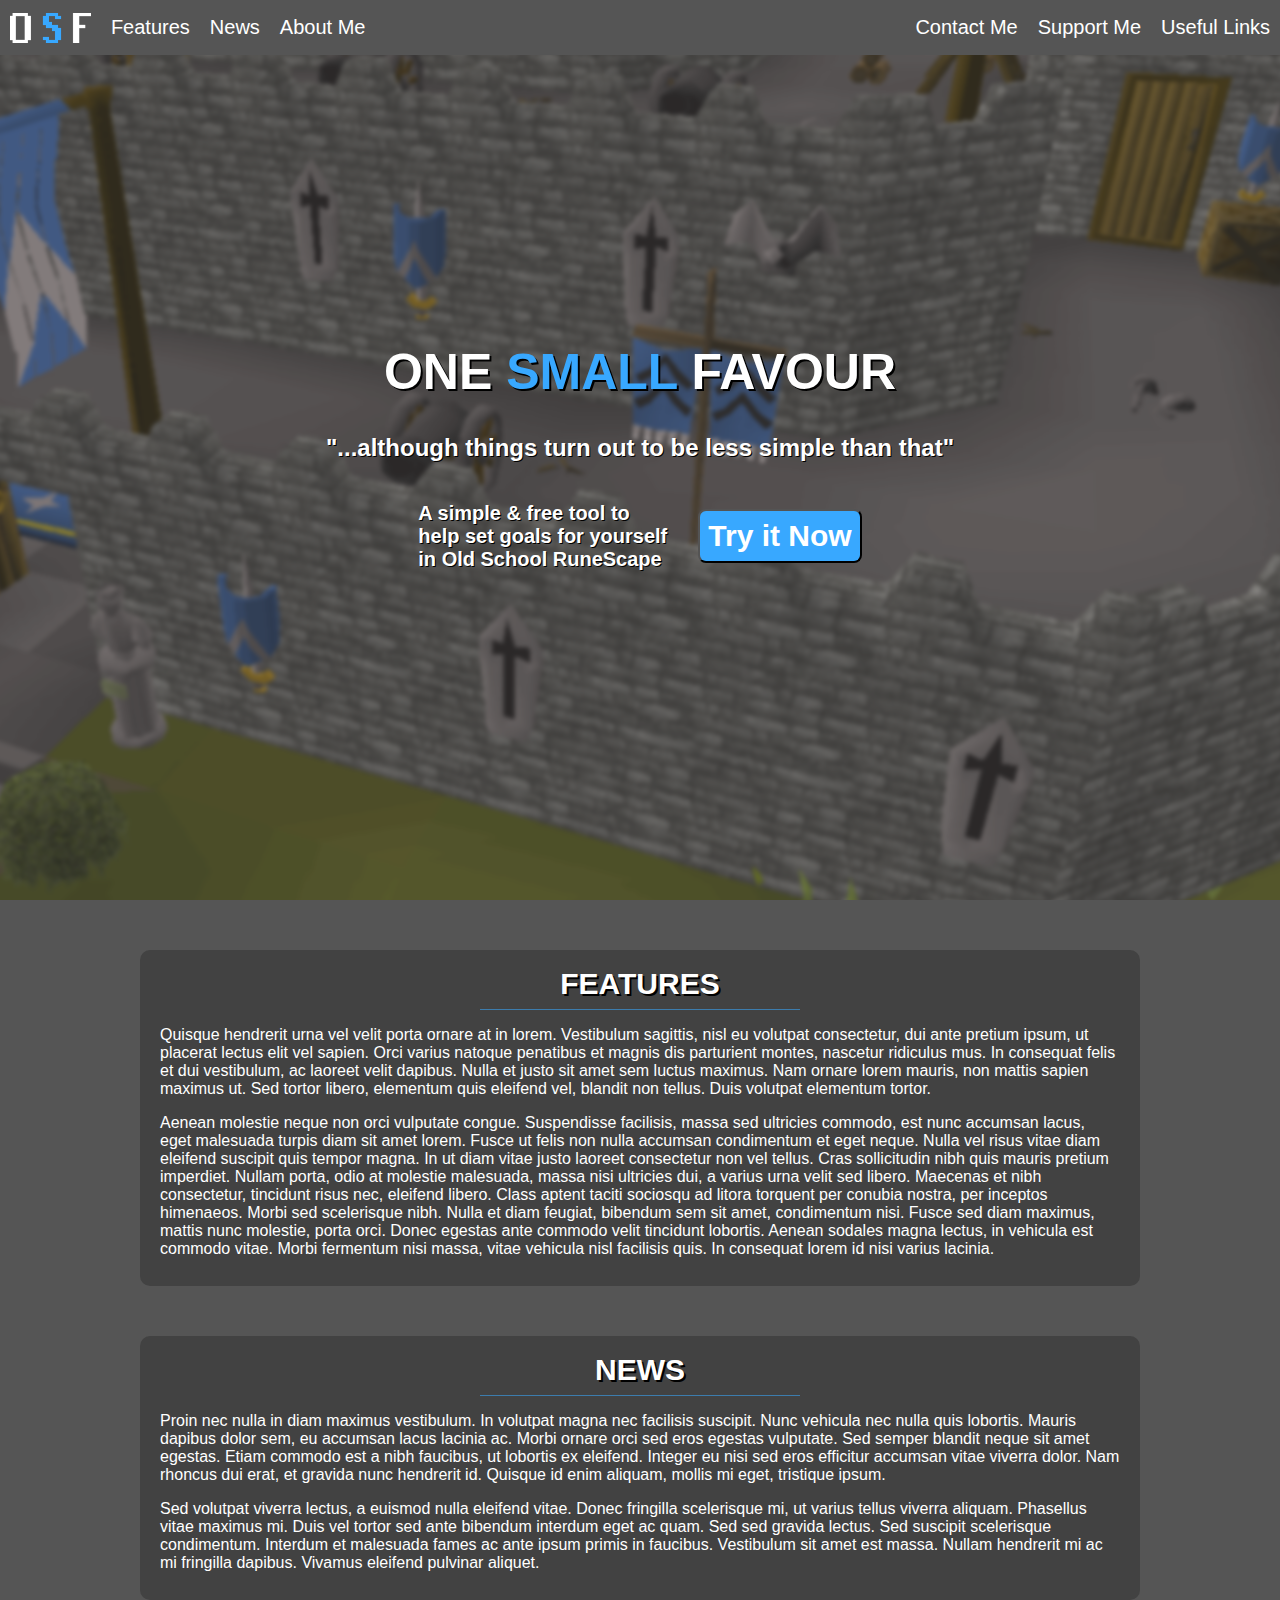
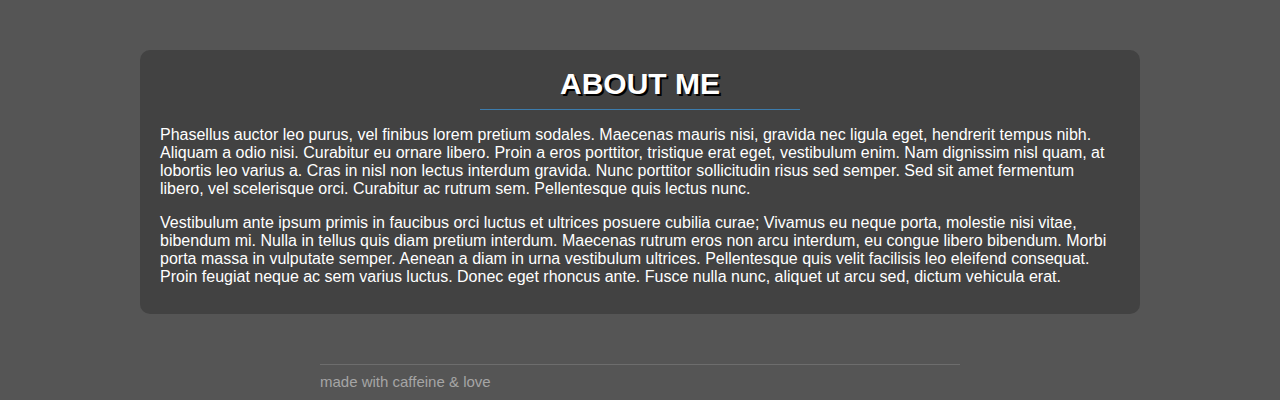
<file: index.html>
<!DOCTYPE html>
<html lang="us-en">
  <head>
    <title>Home - One Small Favour</title>
    <link rel="stylesheet" type="text/css" href="assets/css/style.css">
    <link rel="stylesheet" type="text/css" href="assets/css/index.css">   
    <link rel="stylesheet" type="text/css" href="assets/css/navbar.css"> 
  </head>

  <body>
    <nav>
      <a href="#"><img src="assets/images/homelogo.png"></a>
      <section id="left-nav">        
        <a href="#features">Features</a>
        <a href="#news">News</a>
        <a href="#aboutme">About Me</a>
      </section>
      <section id="right-nav">
        <a href="#">Contact Me</a>
        <a href="#">Support Me</a>
        <a href="#">Useful Links</a>
      </section>
    </nav>

    <header>
      <div id="bg"></div>
      <div id="welcome">
        <h1>ONE <span id="blue">SMALL</span> FAVOUR</h1>
        <h2>"...although things turn out to be less simple than that"</h2>
        <div id="trybutton">
        <h3>A simple & free tool to help set goals for yourself in Old School RuneScape</h3>
        <button href="#" >Try it Now</button>
        </div>
      </div>
    </header>

    <main>
    <div class="home-info">
      <section>
        <h3>FEATURES</h3>
        <hr id="bbar">
        <p>Quisque hendrerit urna vel velit porta ornare at in lorem. Vestibulum sagittis, nisl eu volutpat consectetur, dui ante pretium ipsum, ut placerat lectus elit vel sapien. Orci varius natoque penatibus et magnis dis parturient montes, nascetur ridiculus mus. In consequat felis et dui vestibulum, ac laoreet velit dapibus. Nulla et justo sit amet sem luctus maximus. Nam ornare lorem mauris, non mattis sapien maximus ut. Sed tortor libero, elementum quis eleifend vel, blandit non tellus. Duis volutpat elementum tortor.</p>

        <p>Aenean molestie neque non orci vulputate congue. Suspendisse facilisis, massa sed ultricies commodo, est nunc accumsan lacus, eget malesuada turpis diam sit amet lorem. Fusce ut felis non nulla accumsan condimentum et eget neque. Nulla vel risus vitae diam eleifend suscipit quis tempor magna. In ut diam vitae justo laoreet consectetur non vel tellus. Cras sollicitudin nibh quis mauris pretium imperdiet. Nullam porta, odio at molestie malesuada, massa nisi ultricies dui, a varius urna velit sed libero. Maecenas et nibh consectetur, tincidunt risus nec, eleifend libero. Class aptent taciti sociosqu ad litora torquent per conubia nostra, per inceptos himenaeos. Morbi sed scelerisque nibh. Nulla et diam feugiat, bibendum sem sit amet, condimentum nisi. Fusce sed diam maximus, mattis nunc molestie, porta orci. Donec egestas ante commodo velit tincidunt lobortis. Aenean sodales magna lectus, in vehicula est commodo vitae. Morbi fermentum nisi massa, vitae vehicula nisl facilisis quis. In consequat lorem id nisi varius lacinia.</p>
      </section>
      <section>
        <h3>NEWS</h3>
        <hr id="bbar">
        <p>Proin nec nulla in diam maximus vestibulum. In volutpat magna nec facilisis suscipit. Nunc vehicula nec nulla quis lobortis. Mauris dapibus dolor sem, eu accumsan lacus lacinia ac. Morbi ornare orci sed eros egestas vulputate. Sed semper blandit neque sit amet egestas. Etiam commodo est a nibh faucibus, ut lobortis ex eleifend. Integer eu nisi sed eros efficitur accumsan vitae viverra dolor. Nam rhoncus dui erat, et gravida nunc hendrerit id. Quisque id enim aliquam, mollis mi eget, tristique ipsum.</p>
          
        <p>Sed volutpat viverra lectus, a euismod nulla eleifend vitae. Donec fringilla scelerisque mi, ut varius tellus viverra aliquam. Phasellus vitae maximus mi. Duis vel tortor sed ante bibendum interdum eget ac quam. Sed sed gravida lectus. Sed suscipit scelerisque condimentum. Interdum et malesuada fames ac ante ipsum primis in faucibus. Vestibulum sit amet est massa. Nullam hendrerit mi ac mi fringilla dapibus. Vivamus eleifend pulvinar aliquet.</p>
      </section>    
      <section>
        <h3>ABOUT ME</h3>
        <hr id="bbar">
        <p>Phasellus auctor leo purus, vel finibus lorem pretium sodales. Maecenas mauris nisi, gravida nec ligula eget, hendrerit tempus nibh. Aliquam a odio nisi. Curabitur eu ornare libero. Proin a eros porttitor, tristique erat eget, vestibulum enim. Nam dignissim nisl quam, at lobortis leo varius a. Cras in nisl non lectus interdum gravida. Nunc porttitor sollicitudin risus sed semper. Sed sit amet fermentum libero, vel scelerisque orci. Curabitur ac rutrum sem. Pellentesque quis lectus nunc.</p>
        
        <p>Vestibulum ante ipsum primis in faucibus orci luctus et ultrices posuere cubilia curae; Vivamus eu neque porta, molestie nisi vitae, bibendum mi. Nulla in tellus quis diam pretium interdum. Maecenas rutrum eros non arcu interdum, eu congue libero bibendum. Morbi porta massa in vulputate semper. Aenean a diam in urna vestibulum ultrices. Pellentesque quis velit facilisis leo eleifend consequat. Proin feugiat neque ac sem varius luctus. Donec eget rhoncus ante. Fusce nulla nunc, aliquet ut arcu sed, dictum vehicula erat.</p>
      </section>      
    </div>
  </main>
 
      <footer>
        <hr>
        <p>made with caffeine & love</p>
      </footer>
  </body>
</html>
</file>
<file: assets/css/style.css>
* {
  box-sizing: border-box;
}

body{
  position: relative;
  margin:0 auto;
  font-family: "Segoe UI",Arial,sans-serif;
  background-color: #555;
}

h1 {
  font-size: 50px;
  text-shadow: 2px 2px black;
}

h2 {
  text-shadow: 1px 1px black;
}

h3 {
  font-size: 30px;
  text-shadow: 2px 2px black;
}
</file>
<file: assets/css/index.css>
header {
  position:relative;
  height: 100vh;
  width: 100%;
  overflow: hidden;
  display: flex; 
  align-items: center; 
  justify-content: center; 
  text-align: center;
}

#bg {
  position: absolute;
  transform: scale(1.1);
  background-image:url(../images/lummy-castle.png);
  height: 100vh;
  width: 100%;
  background-attachment: fixed;
  background-position: center;
  background-repeat: no-repeat;
  background-size: cover;
  opacity: 65%;
  filter:blur(2px);
}

#welcome {
  position: absolute;
  margin: auto;
  font-family: "Segoe UI",Arial,sans-serif;
  color: white;
  text-align: center;
}

#blue {
  color:#38a8ff;
}

#welcome h3 {
  font-size: 20px;
  text-shadow: 1px 1px black;
  margin-right: 30px;
  font-weight: bold;
  text-align: left;
  max-width: 250px;
}

#trybutton {
  display: flex;
  justify-content: center;
  align-items: center;
}

#trybutton button{
  background-color: #38a8ff;
  color: white;
  font-family: "Segoe UI",Arial,sans-serif;
  font-size: 30px;
  font-weight: bold;
  padding:8px;
  border-radius: 8px;
}

#trybutton button:hover {
  background-color: #3491dd;
}

#trybutton button:active {
  outline:none;
  box-shadow: 0 0 10px black inset;
}

main {
  height:100%;
  margin: 50px auto;
  width: 90vw;
  max-width: 1000px;
  font-family: "Segoe UI",Arial,sans-serif;
  color: white;
  box-sizing:border-box;
}

main section {
  padding: 1px 20px 12px 20px;
  border-radius:10px;
  background: rgb(66, 66, 66);
  margin-bottom: 50px;
}

main h3 {
  text-align: center;
  margin-bottom: 0;
  margin-top: 16px;
}

.home-info hr {
  border-style: none;
  height: 1px;
  background-color: #38a9ff91;
  width: 25vw;
}

footer {
  position: relative;
  color: rgb(165, 165, 165);
  font-size: 15px;
}

footer hr {
  background-color:rgb(109, 109, 109);
  border-style: none;
  height: 1px;
  width: 50vw;
}

footer p {
  position: absolute;
  margin: 0;
  left: 25vw;
  text-align: center;
  padding-bottom: 10px;
}
</file>
<file: assets/css/navbar.css>
nav {
  overflow: auto;
  display: flex;
  position: fixed;
  top: 0;
  left: 0;
  z-index: 1;
  width: 100%;
  background:#555;
  align-items: center;
}

nav section {
  display: flex;
}

nav img {
  display: flex;
  height: 1.5em;
}

nav a {
  font-size: 20px;
  text-decoration: none;
  color: white;
  line-height: 55px;
  margin-right: 10px;
  margin-left: 10px;
}

nav a:hover {
  color: #38a8ff;
}

#right-nav {
  position: absolute;
  right: 0;
}
</file>
